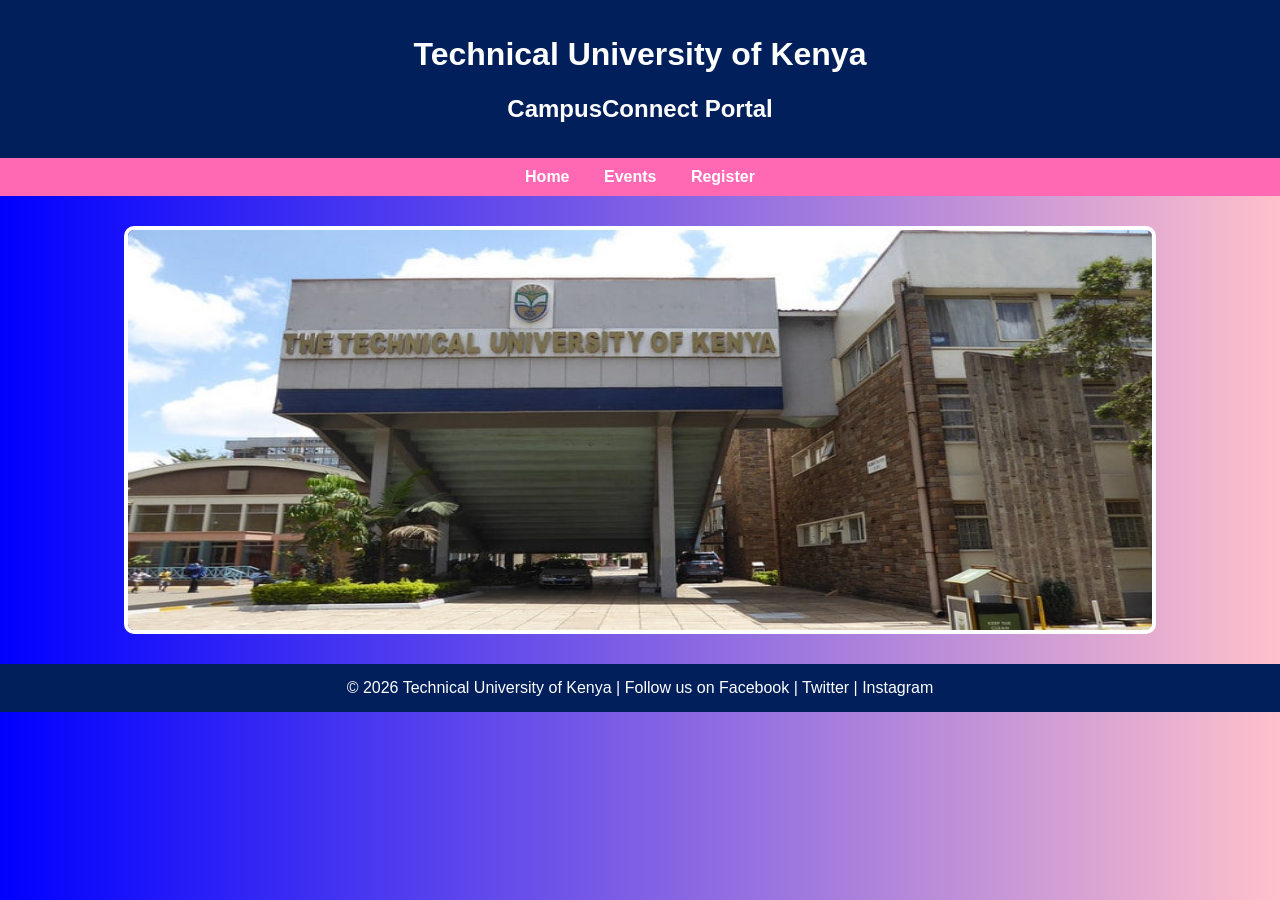
<file: index.html>
<!DOCTYPE html>
<html lang="en">
<head>
    <meta charset="UTF-8">
    <title>Technical University of Kenya - CampusConnect</title>
    <meta name="viewport" content="width=device-width, initial-scale=1.0">

    <style>
        body {
            margin: 0;
            font-family: Arial, sans-serif;
            background: linear-gradient(to right, blue, pink);
            color: white;
        }

        header {
            background: #001f5b;
            padding: 15px;
            text-align: center;
        }

        nav {
            background: #ff69b4;
            padding: 10px;
            text-align: center;
        }

        nav a {
            color: white;
            text-decoration: none;
            margin: 15px;
            font-weight: bold;
        }

        nav a:hover {
            color: yellow;
        }

        .slider {
            width: 80%;
            height: 400px;
            margin: 30px auto;
            overflow: hidden;
            border-radius: 10px;
            border: 4px solid white;
        }

        .slides {
            display: flex;
            width: 300%;
            animation: slide 12s infinite;
        }

        .slides img {
            width: 100%;
            height: 400px;
        }

        @keyframes slide {
            0% { transform: translateX(0%); }
            33% { transform: translateX(-100%); }
            66% { transform: translateX(-200%); }
            100% { transform: translateX(0%); }
        }

        footer {
            background: #001f5b;
            text-align: center;
            padding: 15px;
            margin-top: 20px;
        }
    </style>
</head>
<body>

<header>
    <h1>Technical University of Kenya</h1>
    <h2>CampusConnect Portal</h2>
</header>

<nav>
    <a href="index.html">Home</a>
    <a href="events.html">Events</a>
    <a href="register.html">Register</a>
</nav>

<div class="slider">
    <div class="slides">
        <img src="image1.png" alt="image.1.png">
        <img src="image2.jpg" alt="image2.jpg">
        <img src="image3.png" alt="image3.png">
    </div>
</div>

<footer>
    &copy; 2026 Technical University of Kenya | Follow us on Facebook | Twitter | Instagram
</footer>

</body>
</html
</file>
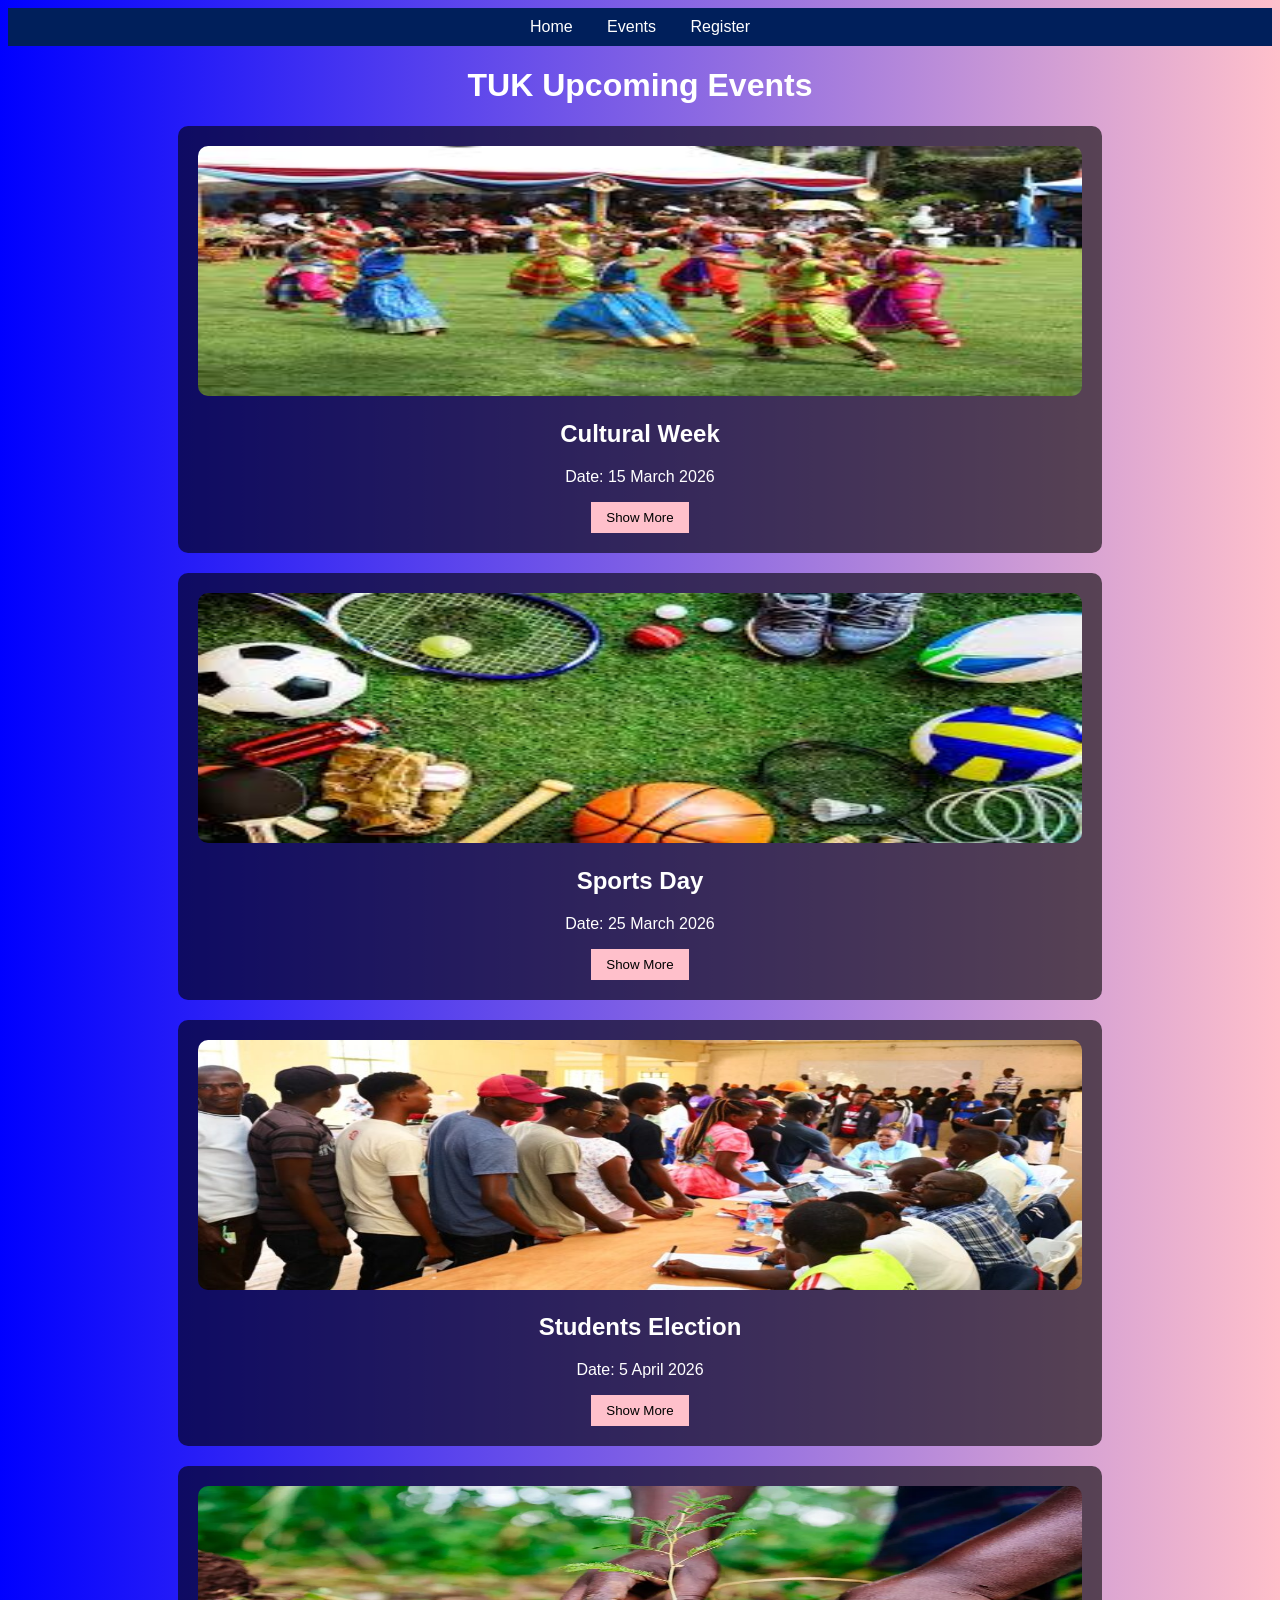
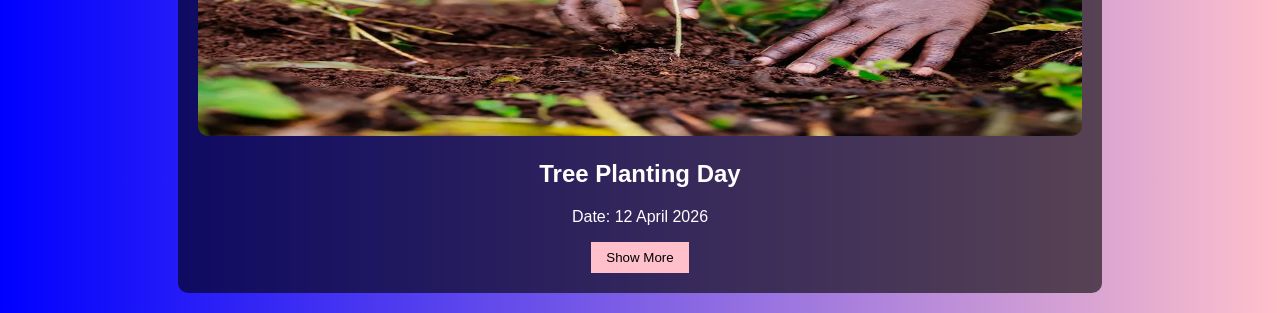
<file: events.html>
<!DOCTYPE html>
<html>
<head>
    <title>TUK Events</title>
    <script src="https://code.jquery.com/jquery-3.6.0.min.js"></script>
    <style>
        body {
            font-family: Arial;
            background: linear-gradient(to right, blue, pink);
            color: white;
            text-align: center;
        }

        .card {
            background: rgba(0,0,0,0.6);
            width: 70%;
            margin: 20px auto;
            padding: 20px;
            border-radius: 10px;
        }

        img {
            width: 100%;
            height: 250px;
            border-radius: 10px;
        }

        button {
            padding: 8px 15px;
            background: pink;
            border: none;
            cursor: pointer;
        }

        .more {
            display: none;
            margin-top: 10px;
        }

        nav {
            background: #001f5b;
            padding: 10px;
        }

        nav a {
            color: white;
            margin: 15px;
            text-decoration: none;
        }
    </style>
</head>
<body>

<nav>
    <a href="index.html">Home</a>
    <a href="events.html">Events</a>
    <a href="register.html">Register</a>
</nav>

<h1>TUK Upcoming Events</h1>

<div class="card">
    <img src="culture day.jpg" alt="culture day.jpg">
    <h2>Cultural Week</h2>
    <p>Date: 15 March 2026</p>
    <button class="btn">Show More</button>
    <div class="more">
        A week of cultural exhibitions, music, food and performances.
    </div>
</div>

<div class="card">
    <img src="sportsday.jpg" alt="sportsday.jpg">
    <h2>Sports Day</h2>
    <p>Date: 25 March 2026</p>
    <button class="btn">Show More</button>
    <div class="more">
        Athletics, football, basketball and fun competitions.
    </div>
</div>

<div class="card">
    <img src="studentelections.jpg" alt="studentelections.jpg">
    <h2>Students Election</h2>
    <p>Date: 5 April 2026</p>
    <button class="btn">Show More</button>
    <div class="more">
        Voting for student leaders and governance.
    </div>
</div>

<div class="card">
    <img src="treeplanting.png" alt="treeplanting.png">
    <h2>Tree Planting Day</h2>
    <p>Date: 12 April 2026</p>
    <button class="btn">Show More</button>
    <div class="more">
        Environmental conservation activity around campus.
    </div>
</div>

<script>
    $(".btn").click(function(){
        $(this).next(".more").slideToggle();
    });
</script>

</body>
</html>
</file>
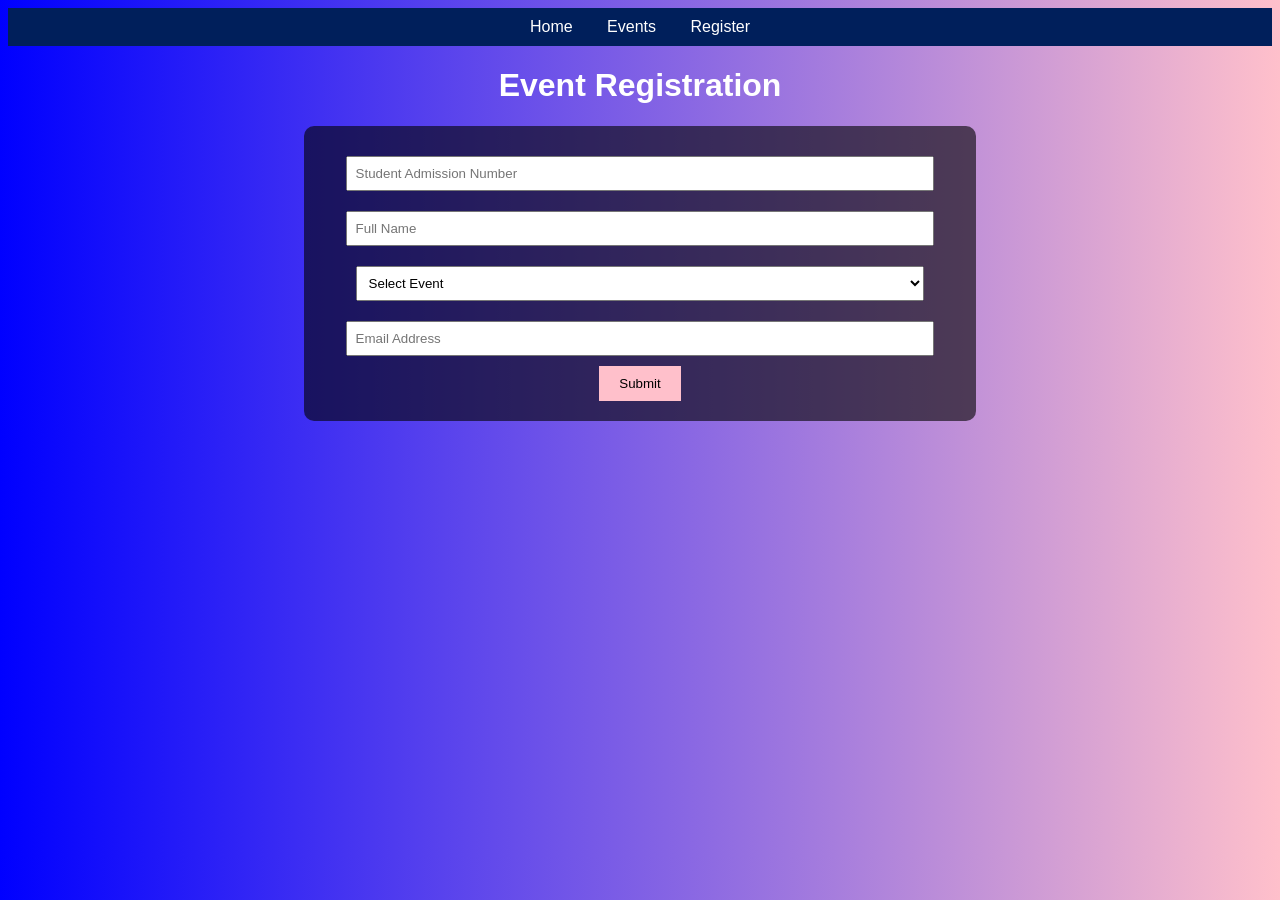
<file: register.html>
<!DOCTYPE html>
<html>
<head>
    <title>TUK Registration</title>
    <style>
        body {
            font-family: Arial;
            background: linear-gradient(to right, blue, pink);
            color: white;
            text-align: center;
        }

        form {
            background: rgba(0,0,0,0.6);
            width: 50%;
            margin: auto;
            padding: 20px;
            border-radius: 10px;
        }

        input, select {
            width: 90%;
            padding: 8px;
            margin: 10px;
        }

        button {
            padding: 10px 20px;
            background: pink;
            border: none;
            cursor: pointer;
        }

        nav {
            background: #001f5b;
            padding: 10px;
        }

        nav a {
            color: white;
            margin: 15px;
            text-decoration: none;
        }
    </style>
</head>
<body>

<nav>
    <a href="index.html">Home</a>
    <a href="events.html">Events</a>
    <a href="register.html">Register</a>
</nav>

<h1>Event Registration</h1>

<form onsubmit="return validateForm()">
    <input type="text" id="adm" placeholder="Student Admission Number"><br>
    <input type="text" id="name" placeholder="Full Name"><br>

    <select>
        <option>Select Event</option>
        <option>Cultural Week</option>
        <option>Sports Day</option>
        <option>Students Election</option>
        <option>Tree Planting Day</option>
    </select><br>

    <input type="email" id="email" placeholder="Email Address"><br>

    <button type="submit">Submit</button>
</form>

<script>
function validateForm(){
    var adm = document.getElementById("adm").value;
    var name = document.getElementById("name").value;
    var email = document.getElementById("email").value;

    if(adm == "" || name == "" || email == ""){
        alert("All fields are required!");
        return false;
    }

    alert("Registration Successful!");
    return true;
}
</script>

</body>
</html>
</file>
